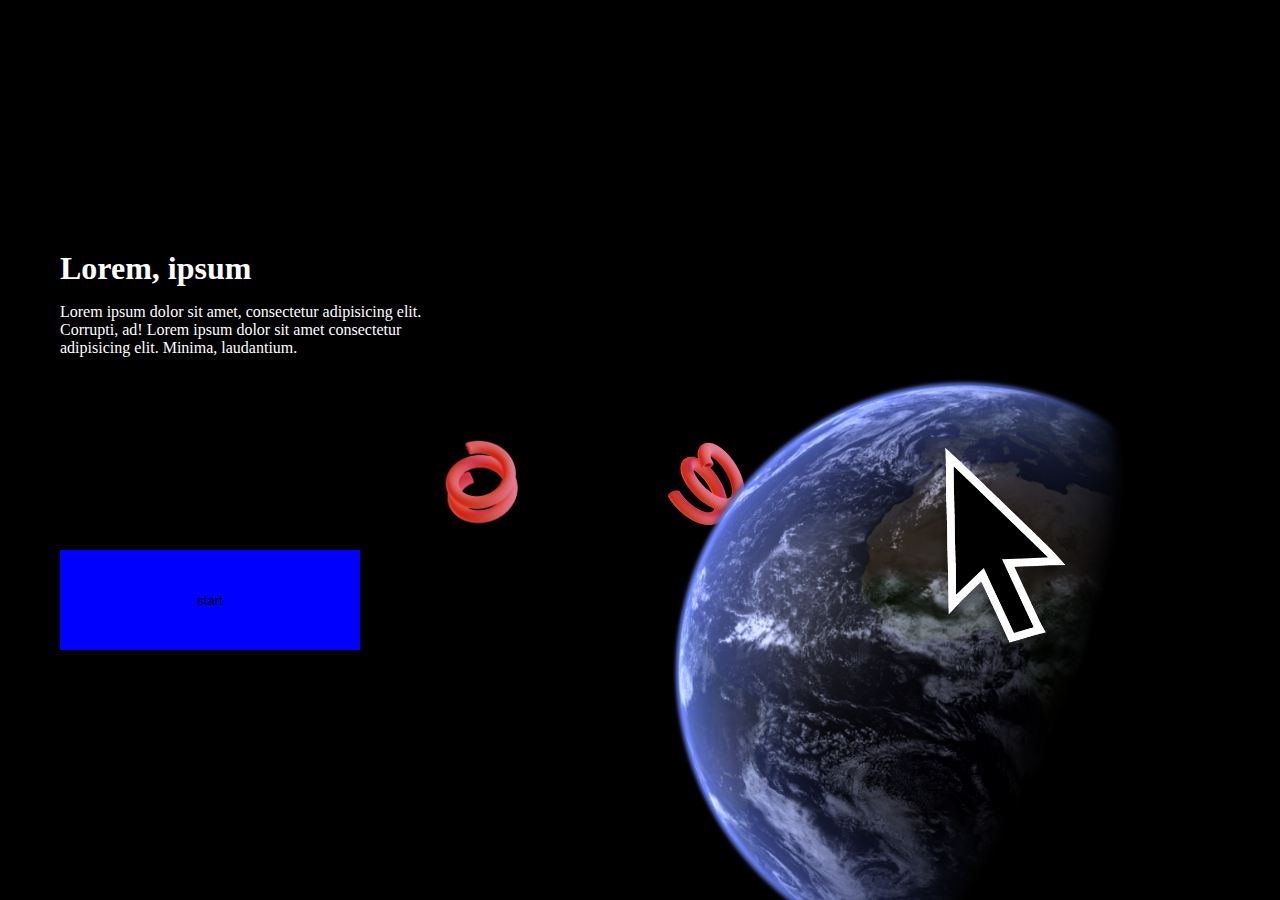
<file: homeland/index.html>
<!DOCTYPE html>
<html lang="en">

<head>
    <meta charset="UTF-8">
    <meta http-equiv="X-UA-Compatible" content="IE=edge">
    <meta name="viewport" content="width=device-width, initial-scale=1.0">
    <title>Homeland</title>
    <style>
        * {
            margin: 0;
            padding: 0;
            box-sizing: border-box;
        }

        body {
            color: white;

        }

        .page-wrapper {
            overflow: hidden;
        }

        .header__text {
            max-width: 380px;
            margin: 16px 0 24px;
        }

        .header {
            position: relative;
            display: flex;
            background: black;
            height: 100vh;
            flex-direction: column;
            justify-content: center;
            align-items: center;
        }

        .container {
            max-width: 1200px;
            margin: 0 auto;
            width: 100%;
            padding: 0 20px;
        }

        .header__planet {
            position: absolute;
            bottom: -90px;
            right: -110px;
            width: 850px;
            /* height: 768px;   */
            animation: planet 6s infinite;
            
        }

        .header__cursor {
            position: absolute;
            bottom: 235px;
            right: 200px;
            width: 150px;
            animation: cursor 4s infinite;
        }
        .header__doodle-1:hover{
            animation: doodle 1s infinite;
        }
        .header__doodle-2{
            animation: doodle 1s infinite;
        }
        .header__doodle-3{
            animation: doodle 1s infinite;
        }
       
        .doodle-img{

            width: 224px;
            height: 224px;
        }
        .header__button{
            border: transparent;
            background: blue;
            width: 300px;
            height: 100px;
        }
        .header__button:hover{
            animation: button 1s infinite;
        }

        @keyframes planet {
            0% {
                transform: translate(0)
            }

            50% {
                transform: translate(10px, -10px);
            }
            100%{
                transform: translate(0)
            }
        }
        @keyframes cursor {
            0%{
                width: 200px;
            }
            50%{
                width: 150px;
            }
            100%{
                width: 200px;
            }
        }
        @keyframes doodle {
            0%{
                transform: rotate(10deg);
            }
            50%{
                transform: rotate(90deg);
            }
            100%{
                transform: rotate(0deg);
            }
        }
     

        @keyframes button {
            0%{
                background-color: blue;
            }
            50%{
                color: white;
                background-color: red;
            }
            100%{
                background-color: blue;
            }
        }
    </style>
</head>

<body>
    <div class="page-wrapper">
        <header class="header">
            <div class="container header__container">
                <h1 class="header__title">Lorem, ipsum</h1>
                <p class="header__text">Lorem ipsum dolor sit amet, consectetur adipisicing elit. Corrupti, ad! Lorem
                    ipsum dolor sit amet
                    consectetur adipisicing elit. Minima, laudantium.</p>
                <button class="header__button">start</button>
                <img class="header__planet" src="./img/planet.png" alt="Planet Image">
                <img class="header__cursor" src="./img/cursor.png" alt="Cursor Image">
                <img class="header__doodle-1 doodle-img" src="./img/doodle-4 3.png" alt="">
                <img class="header__doodle-2 doodle-img" src="./img/doodle-5 5.png" alt="">
                <img class="header__doodle-3 doodle-img" src="./img/doodle-5 6.png" alt="">
            </div>
        </header>
    </div>
</body>

</html>
</file>
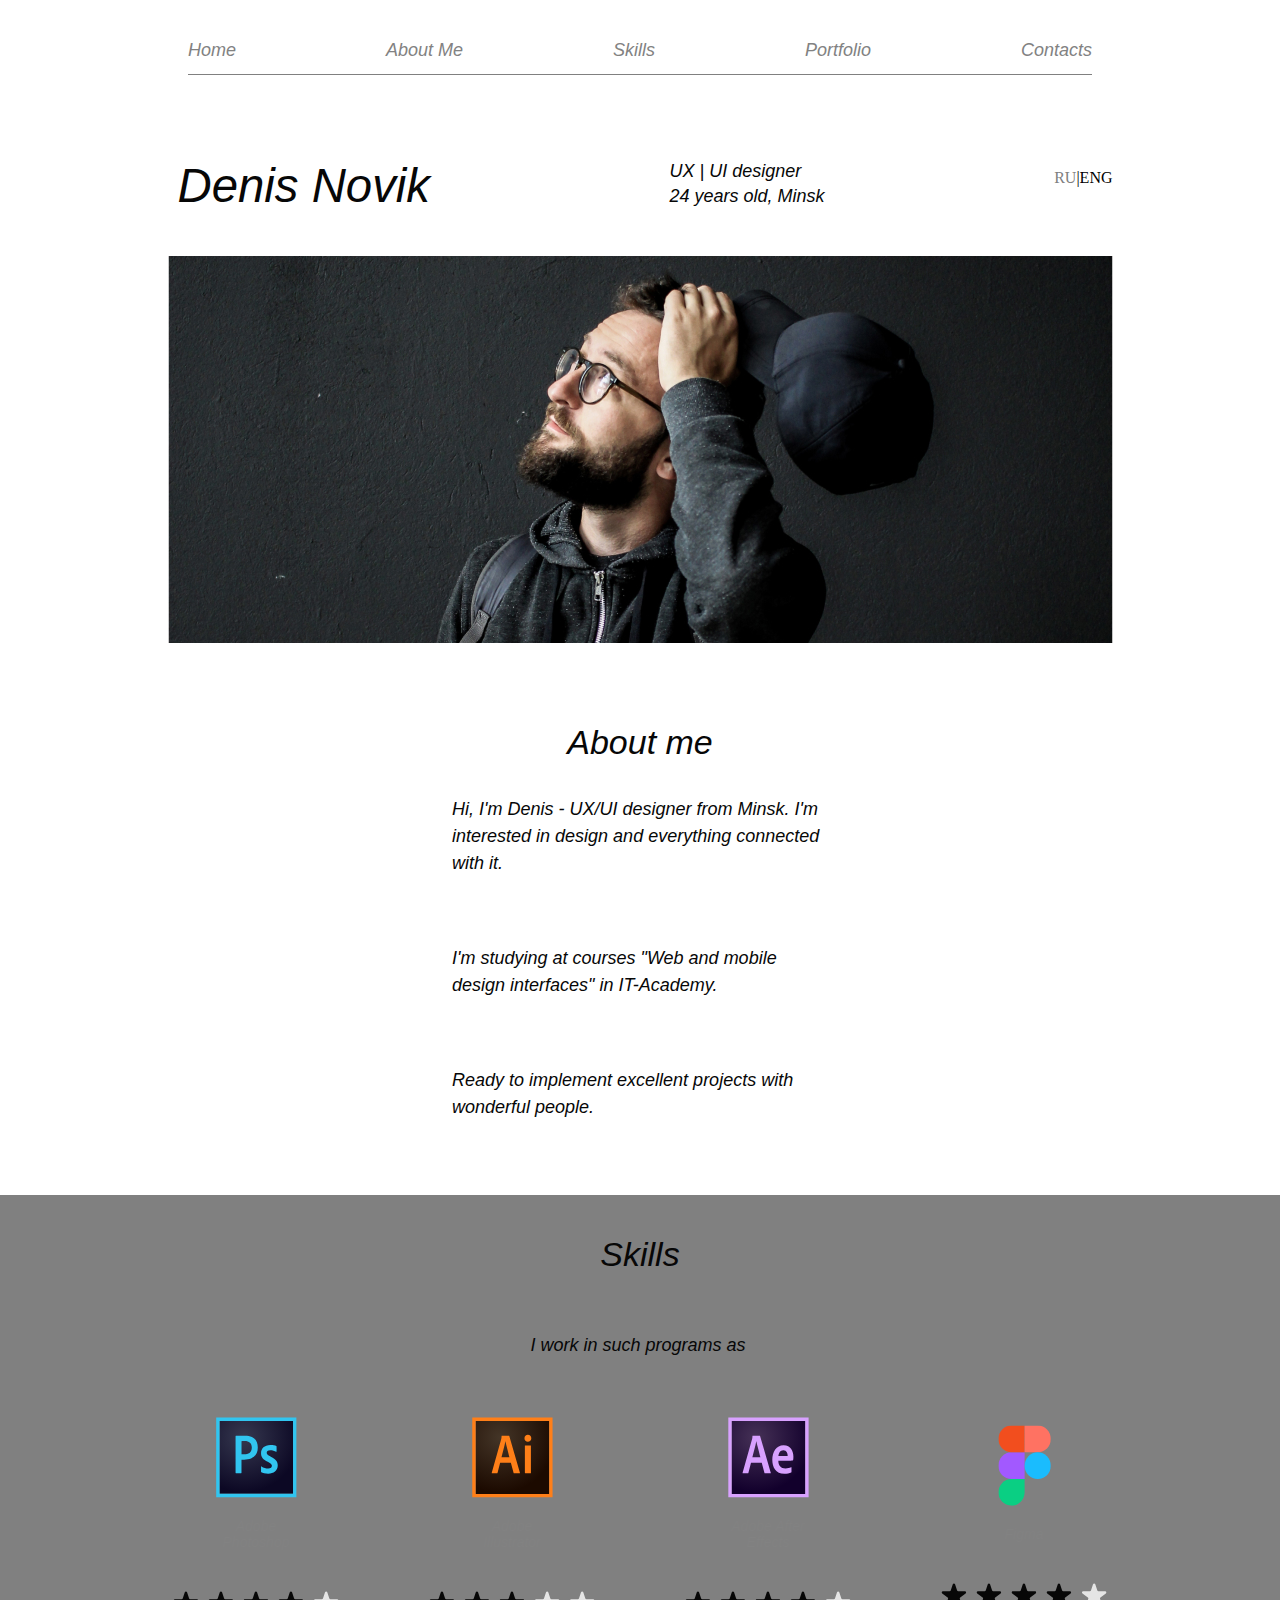
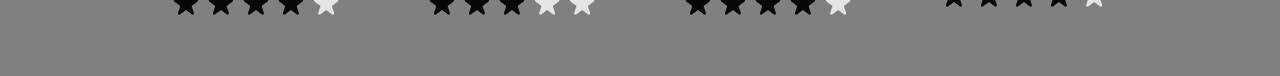
<file: landingPage/index.html>
<!DOCTYPE html>
<html lang="en">

<head>
    <meta charset="UTF-8">
    <meta http-equiv="X-UA-Compatible" content="IE=edge">
    <meta name="viewport" content="width=device-width, initial-scale=1.0">
    <title>Denis Novik</title>
    <link rel="stylesheet" href="./css/style.css">
</head>

<body>
    <div class="page-wrapper">
        <div class="container">
            <div class="container__listed">
                <div class="container__navigation">
                    <ul class="container__navigation">
                        <li class="text-list">Home</li>
                        <li class="text-list">About Me</li>
                        <li class="text-list">Skills</li>
                        <li class="text-list">Portfolio</li>
                        <li class="text-list">Contacts</li>
                    </ul>
                </div>
            </div>
        </div>
        <div class="container">

            <div class="container__title">
                <div class="container__desc">
                    <h1 class="title">Denis Novik</h1>
                    <div class="container__text">
                        <p class="title-text">UX | UI designer</p>
                        <p class="title-text">24 years old, Minsk</p>
                    </div>

                    <div class="container__lang">
                        <p class="RU">RU</p> |
                        <p class="ENG">ENG</p>
                    </div>
                </div>
                <div class="container__img">
                    <img src="./img/DNovik.jpg" alt="">
                </div>
            </div>
        </div>
        <section class="aboutME">
        <div class="container">
            <div class="container__section">
                <h2 class="section-title">About me</h2>
                <p class="title-text section-mate">Hi, I'm Denis - UX/UI designer from Minsk. 
                    I'm interested in design and everything connected with it.</p>
                    
                   <p class="title-text section-mate"> I'm studying at courses "Web and mobile design 
                    interfaces" in IT-Academy.</p>
                    
                   <p class="title-text section-mate"> Ready to implement excellent projects
                     with wonderful people.</p>
            </div>
        </div>
    </section>
    <section class="Skills">
        <div class="container">
            <div class="container__skills">
                <h2 class="section-title">Skills</h2>
                <p class="title-text skills-desc">I work in such programs as</p>
                <div class="container__imgs-skills">
                    <div class="skills-item-sector">
                    <img class="skills-item" src="./img/PS-SVG.svg" alt="Adobe Photoshop">
                    <p class="img-desc">Adobe Photoshop</p>
                    <div class="skills-grade">
                        <img class="stars-form" src="./img/Star-Filled.svg" alt="star filled image">
                        <img class="stars-form" src="./img/Star-Filled.svg" alt="star filled image">
                        <img class="stars-form" src="./img/Star-Filled.svg" alt="star filled image">
                        <img class="stars-form" src="./img/Star-Filled.svg" alt="star filled image">
                        <img class="stars-form" src="./img/Star-Empty.svg" alt="star empty image">
                    </div>
                </div>
                    <div class="skills-item-sector">
                        <img class="skills-item" src="./img/AI-SVG.svg" alt="Adobe Illustrator">
                    <p class="img-desc">Adobe Illustrator</p>
                    <div class="skills-grade">
                        <img class="stars-form" src="./img/Star-Filled.svg" alt="star filled image">
                        <img class="stars-form" src="./img/Star-Filled.svg" alt="star filled image">
                        <img class="stars-form" src="./img/Star-Filled.svg" alt="star filled image">
                        <img class="stars-form" src="./img/Star-Empty.svg" alt="star empty image">
                        <img class="stars-form" src="./img/Star-Empty.svg" alt="star empty image">
                    </div>
                </div>
                    <div class="skills-item-sector">
                        <img class="skills-item" src="./img/AE-SVG.svg" alt="Adobe After Effects">
                    <p class="img-desc">Adobe After Effects</p>
                    <div class="skills-grade">
                        <img class="stars-form" src="./img/Star-Filled.svg" alt="star filled image">
                        <img class="stars-form" src="./img/Star-Filled.svg" alt="star filled image">
                        <img class="stars-form" src="./img/Star-Filled.svg" alt="star filled image">
                        <img class="stars-form" src="./img/Star-Filled.svg" alt="star filled image">
                        <img class="stars-form" src="./img/Star-Empty.svg" alt="star empty image">
                    </div>
                </div>
                    <div class="skills-item-sector">
                        <img class="skills-item" src="./img/FG-SVG.svg" alt="Figma Design">
                    <p class="img-desc">Figma</p>
                    <div class="skills-grade">
                        <img class="stars-form" src="./img/Star-Filled.svg" alt="star filled image">
                        <img class="stars-form" src="./img/Star-Filled.svg" alt="star filled image">
                        <img class="stars-form" src="./img/Star-Filled.svg" alt="star filled image">
                        <img class="stars-form" src="./img/Star-Filled.svg" alt="star filled image">
                        <img class="stars-form" src="./img/Star-Empty.svg" alt="star empty image">
                    </div>
                </div>
                    
                    
                    
                </div>
                
            </div>

        </div>
    </section>
    </div>

</body>

</html>
</file>
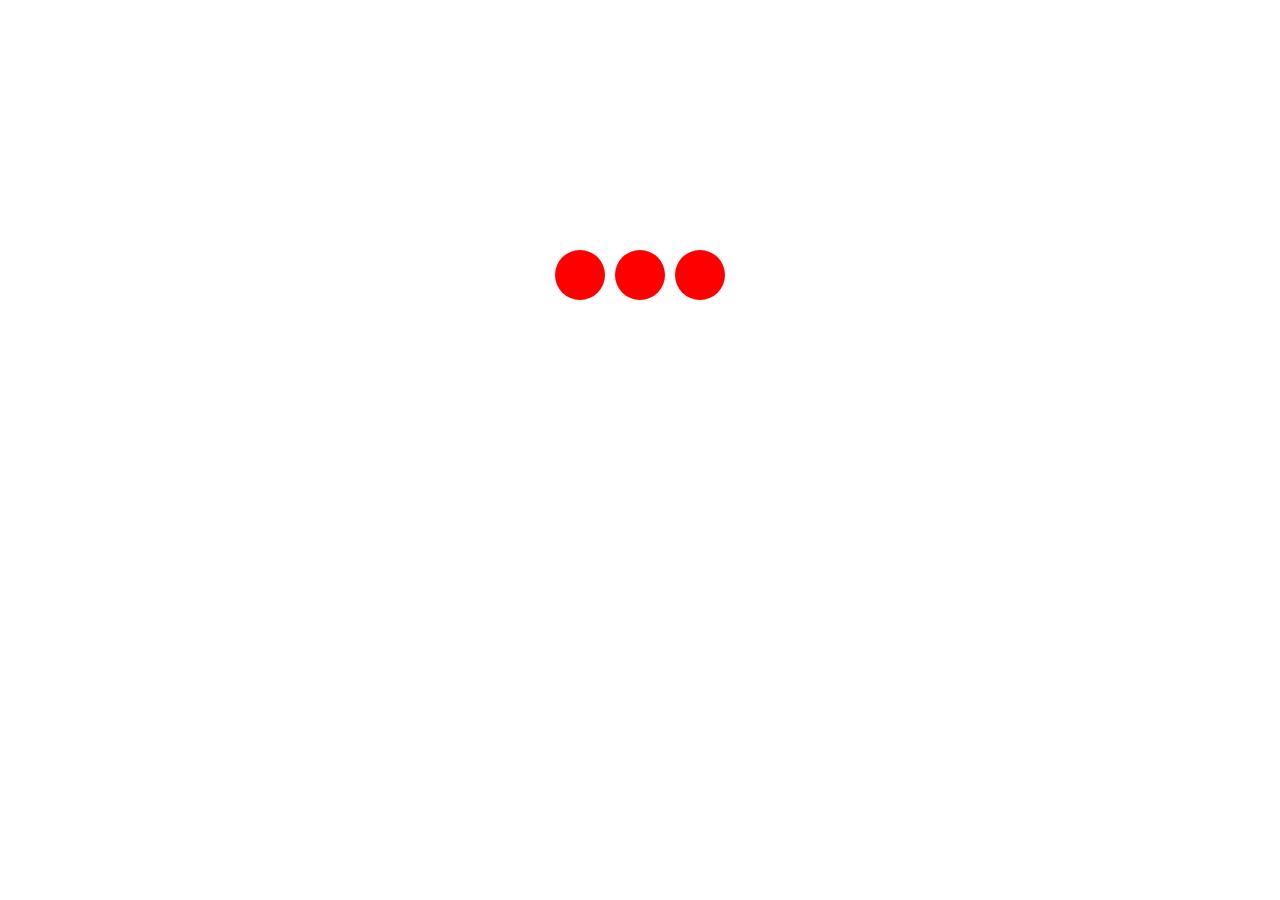
<file: loading/index.html>
<!DOCTYPE html>
<html lang="en">
<head>
    <meta charset="UTF-8">
    <meta http-equiv="X-UA-Compatible" content="IE=edge">
    <meta name="viewport" content="width=device-width, initial-scale=1.0">
    <title>Document</title>
    <style>
        *{
            margin: 0;
            padding: 0;
            box-sizing: border-box;
        }
        .page-wrapper{
            position: relative;
        }
        .container{
            display: flex;
            justify-content: center;
            gap: 10px;
            padding: 250px 0;
        }
        .container__ball{
            width: 50px;
            height: 50px;
            color: red;
            background: red;
            border-radius: 50px;
            display: flex;
            justify-content: center;
        }
        .ball-first{
            animation: ball-1 3.1s infinite;
        }
        .ball-second{
            animation: ball-1 3.3s infinite;
        }
        .ball-third{
            animation: ball-1 3.5s infinite;
        }

        @keyframes ball-1 {
            0%{
                transform: translateY(-4rem);
            }
            50%{
                transform: translateY(0);
            }
            100%{
                transform: translateY(-4rem);
            }

        }
        
    </style>
</head>
<body>
    <div class="page-wrapper">
        <div class="container">
            <div class="container__ball ball-first">
                
            </div>
            <div class="container__ball ball-second">
                
            </div>
            <div class="container__ball ball-third">
                
            </div>
        </div>
    </div>
</body>
</html>
</file>
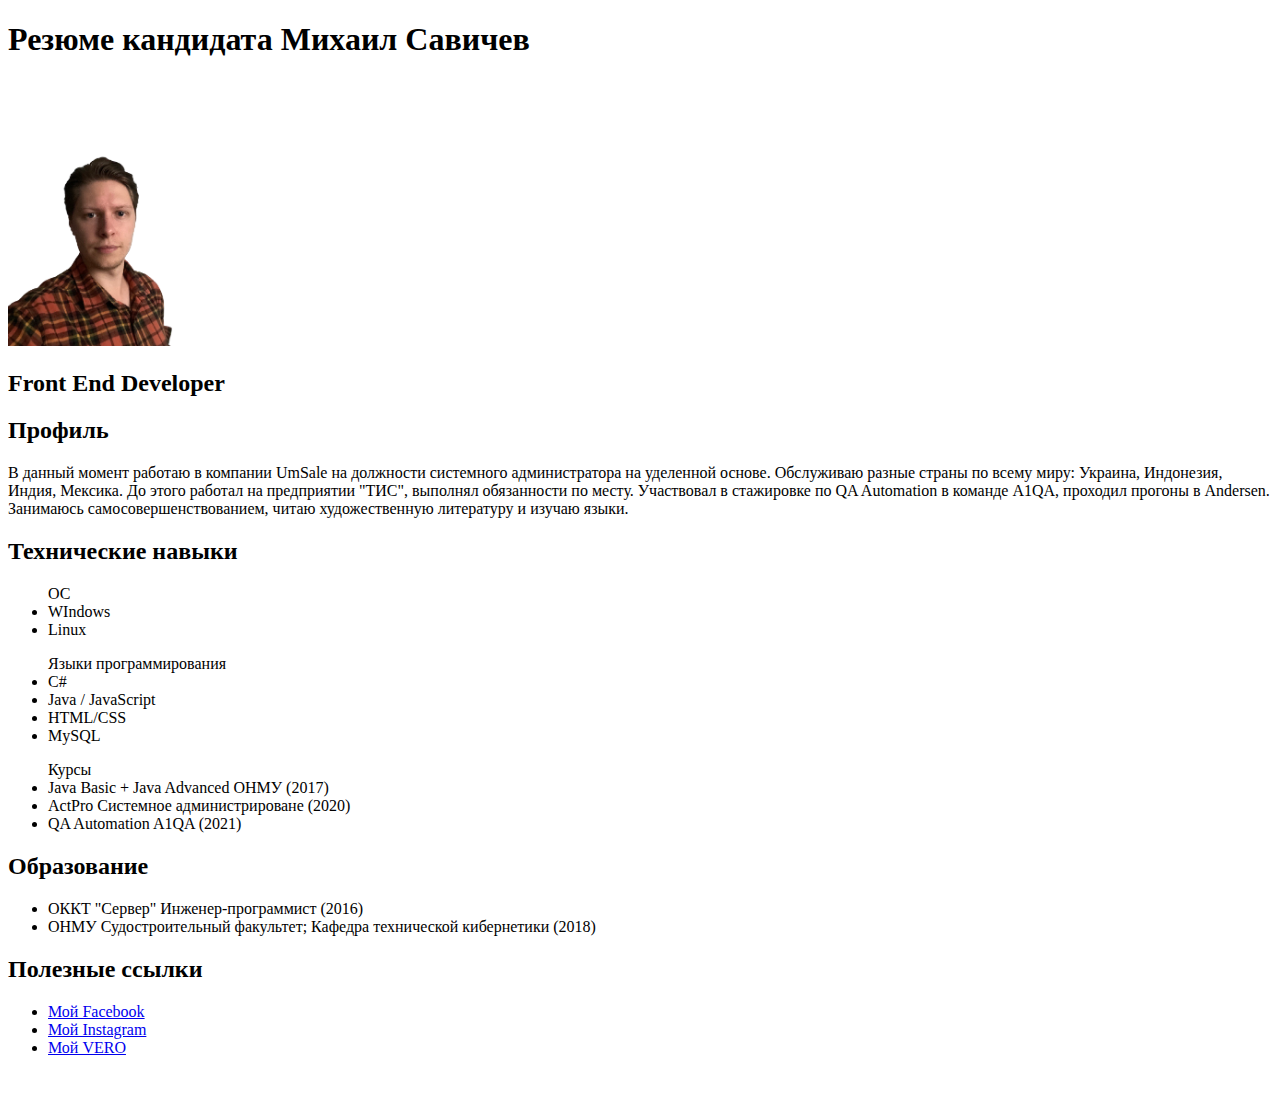
<file: Lesson01/Homework/index.html>
<!DOCTYPE html>
<html lang="en">
<head>
    <meta charset="UTF-8">
    <meta http-equiv="X-UA-Compatible" content="IE=edge">
    <meta name="viewport" content="width=device-width, initial-scale=1.0">
    <title>Резюме Михаил Савичев</title>
</head>
<body>
    <div class="mainInfo">
        <h1>Резюме кандидата Михаил Савичев</h1>
        <img src="./img/Profile.png" alt="Это моя фотография :3" width="200">
        <h2>Front End Developer</h2>
    </div>
    <div class="bodyInfo">
        <h2>Профиль</h2>
        <p>В данный момент работаю в компании UmSale на должности системного администратора на уделенной основе. Обслуживаю
            разные страны по всему миру: Украина, Индонезия, Индия, Мексика. До этого работал на предприятии "ТИС", выполнял обязанности по месту. 
            Участвовал в стажировке по QA Automation в команде A1QA, проходил прогоны в Andersen. Занимаюсь самосовершенствованием, читаю
            художественную литературу и изучаю языки.
        </p>
            <h2>Технические навыки</h2>

       
        <div class="lists">
            <ul> ОС
                <li>
                    WIndows
                </li>
                <li>
                    Linux
                </li>
            </ul>
            <ul> Языки программирования
                <li>
                    C#
                </li>
                <li>
                    Java / JavaScript
                </li>
                <li>
                    HTML/CSS
                </li>
                <li>
                    MySQL
                </li>
            </ul>
            <ul> Курсы
                <li>
                    Java Basic + Java Advanced ОНМУ (2017)
                </li>
                <li>
                    ActPro Системное администрироване (2020)
                </li>
                <li>
                    QA Automation A1QA (2021)
                </li>
            </ul>
            <h2>Образование</h2>
            <ul> 
                <li>
                    ОККТ "Сервер" Инженер-программист (2016)
                </li>
                <li>
                    ОНМУ Судостроительный факультет; Кафедра технической кибернетики (2018)
                </li>
            </ul>
            <h2> Полезные ссылки</h2>
            <ul>
                <li>
                    <a href="https://www.facebook.com/prontongood" target="_blank">Мой Facebook</a>

                </li>
                <li>
                    <a href="https://www.instagram.com/sidercutter/" target="_blank">Мой Instagram</a>
                </li>
                <li>
                    <a href="https://vero.co/lonogoo" target="_blank">Мой VERO</a>
                </li>
            </ul>
        </div>
                <br>
               <!--<p>И как то ни было, реализации собственных амбиций становится центром нашего бытия.</p>
            --> 
        
            </div>
    
</body>
</html>
</file>
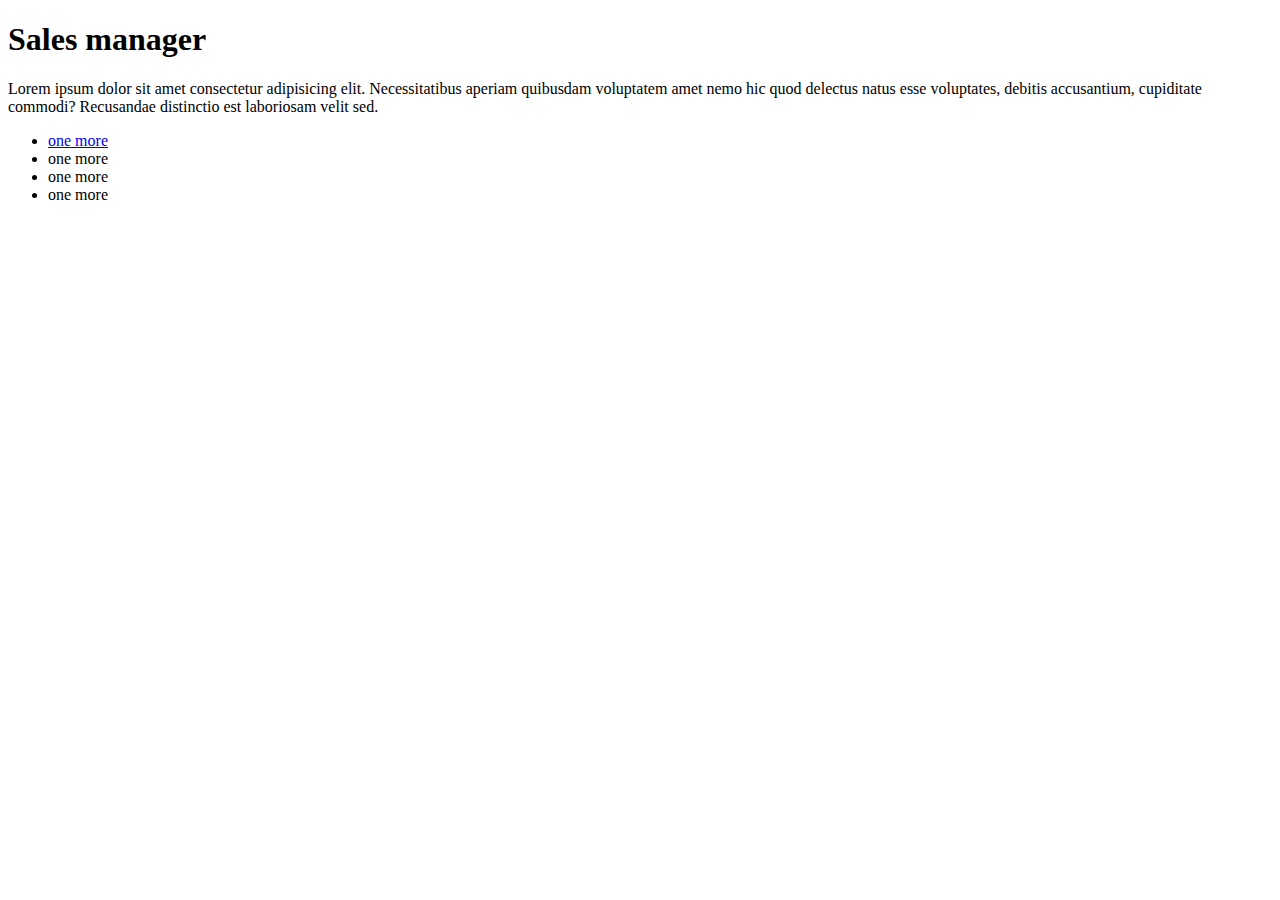
<file: Lesson01/Lesson/index.html>
<!DOCTYPE html>
<html lang="en">
<head>
    <meta charset="UTF-8">
    <meta http-equiv="X-UA-Compatible" content="IE=edge">
    <meta name="viewport" content="width=device-width, initial-scale=1.0">
    <title>Document</title>
</head>
<body>
    <h1>Sales manager</h1>
    <p>Lorem ipsum dolor sit
         amet consectetur adipisicing elit. 
         Necessitatibus aperiam quibusdam 
         voluptatem amet nemo hic quod 
         delectus natus esse voluptates, 
         debitis accusantium, cupiditate 
         commodi? Recusandae distinctio 
         est laboriosam velit sed.</p>
         <nav>
             <ul>
                 <li><a href="https://github.com" target="_blank">one more</a></li>
                 <li>one more</li>
                 <li>one more</li>
                 <li>one more</li>

                 
             </ul>
         </nav>
</body>
</html>
</file>
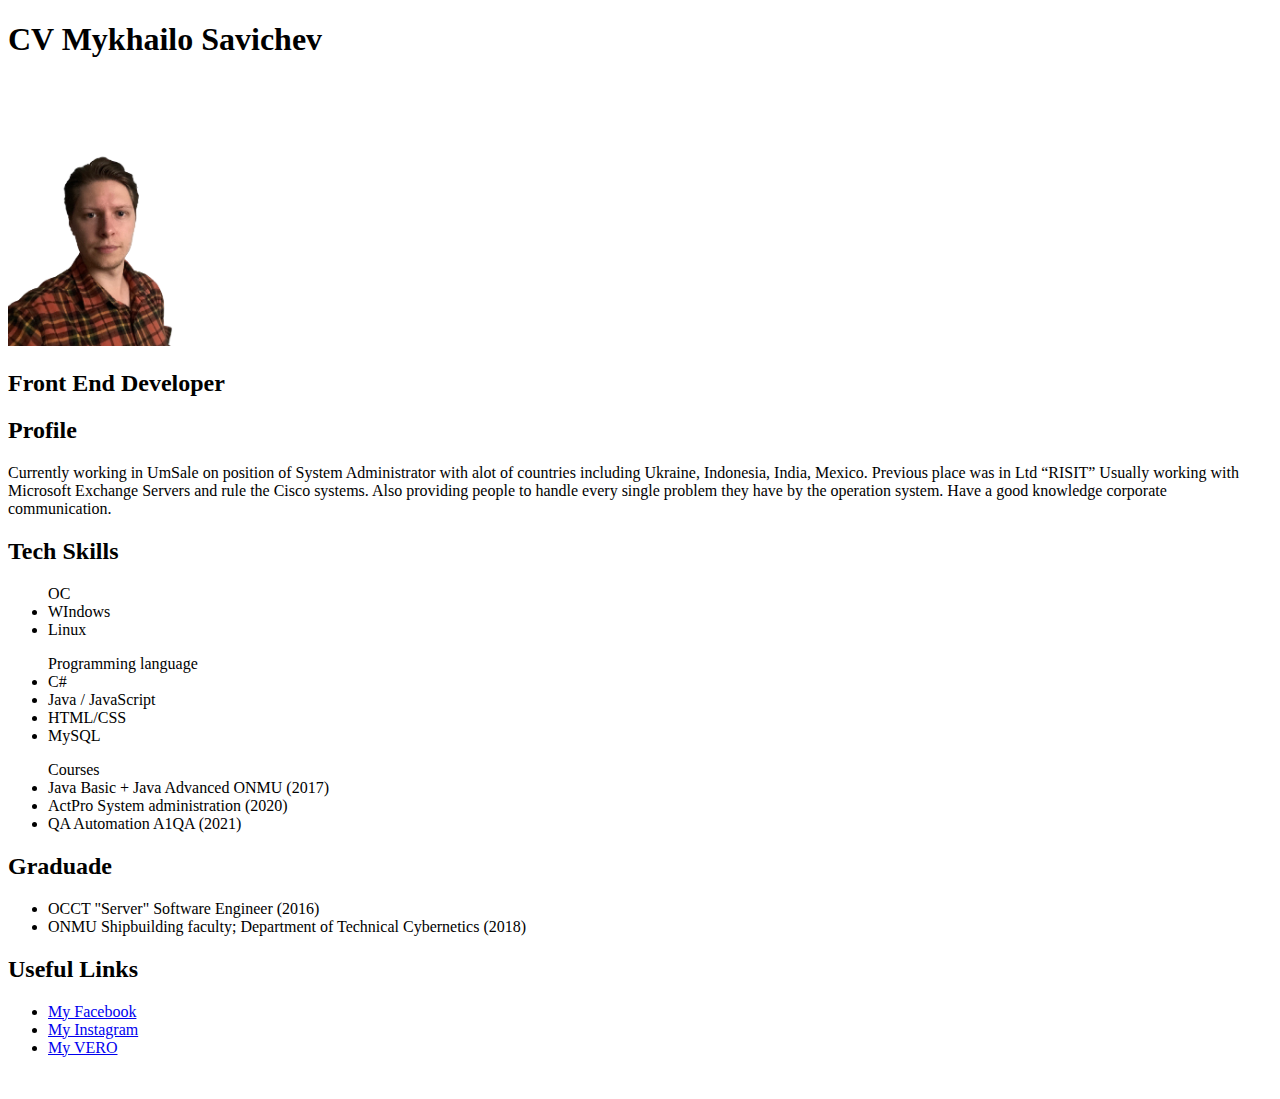
<file: Lesson01/Homework/engCV.html>
<!DOCTYPE html>
<html lang="en">
<head>
    <meta charset="UTF-8">
    <meta http-equiv="X-UA-Compatible" content="IE=edge">
    <meta name="viewport" content="width=device-width, initial-scale=1.0">
    <title>CV Mykhailo Savichev</title>
</head>
<body>
    <div class="mainInfo">
        <h1>CV Mykhailo Savichev</h1>
        <img src="./img/Profile.png" alt="Это моя фотография :3" width="200">
        <h2>Front End Developer</h2>
    </div>
    <div class="bodyInfo">
        <h2>Profile</h2>
        <p>Currently working in UmSale on position of System Administrator with alot of countries
            including Ukraine, Indonesia, India, Mexico.
            Previous place was in Ltd “RISIT” 
            Usually working with Microsoft Exchange Servers and rule the Cisco systems.
            Also providing people to handle every single problem they have by the operation system. 
            Have a good knowledge corporate communication.
        </p>
            <h2>Tech Skills</h2>

       
        <div class="lists">
            <ul> ОС
                <li>
                    WIndows
                </li>
                <li>
                    Linux
                </li>
            </ul>
            <ul> Programming language
                <li>
                    C#
                </li>
                <li>
                    Java / JavaScript
                </li>
                <li>
                    HTML/CSS
                </li>
                <li>
                    MySQL
                </li>
            </ul>
            <ul> Courses
                <li>
                    Java Basic + Java Advanced ONMU (2017)
                </li>
                <li>
                    ActPro System administration (2020)
                </li>
                <li>
                    QA Automation A1QA (2021)
                </li>
            </ul>
            <h2>Graduade</h2>
            <ul> 
                <li>
                    OCCT "Server" Software Engineer (2016)
                </li>
                <li>
                    ONMU Shipbuilding faculty; Department of Technical Cybernetics (2018)
                </li>
            </ul>
            <h2>Useful Links</h2>
            <ul> 
                <li>
                    <a href="https://www.facebook.com/prontongood" target="_blank">My Facebook</a>

                </li>
                <li>
                    <a href="https://www.instagram.com/sidercutter/" target="_blank">My Instagram</a>
                </li>
                <li>
                    <a href="https://vero.co/lonogoo" target="_blank">My VERO</a>
                </li>
            </ul>
        </div>
                <br>
               <!--<p>И как то ни было, реализации собственных амбиций становится центром нашего бытия.</p>
            --> 
        
            </div>
    
</body>
</html>
</file>
<file: landingPage/css/style.css>
*{
    margin: 0;
    padding: 0;
    box-sizing: border-box;
}

img{
    width: 100%;
}

.container{
    display: flex;
    justify-content: center;
    padding: 40px 10px;
}

section:nth-child(even){
    background: grey;
}

ul{
    list-style-type: none;
}

.container__navigation{
    display: flex;
    flex-direction: row;
    justify-content: space-between;
    gap: 150px;
    align-items: center;
}

.title{
    padding: 0px 10px;
    font-family: 'Arial';
font-style: italic;
font-weight: 400;
font-size: 47.3392px;
line-height: 54px;

/* Black */

color: #070707;
}

.title-text{
    padding: 10px 10px;
    font-family: 'Arial';
font-style: italic;
font-weight: 400;
font-size: 18px;
line-height: 5px;

/* Black */

color: #070707;
}

.text-list{
    font-family: 'Arial';
font-style: italic;
font-weight: 400;
font-size: 18px;
line-height: 21px;

color: #828282;
cursor: pointer;
}

.text-list:hover{
    display: inline-block;
    border-bottom: 1px grey solid;
}

.container__title{
    display: flex;  
    justify-content: center;
    gap: 42px;
    flex-direction: column;
}
.container__desc{
    display: flex;
    flex-direction: row;
    justify-content: space-between;
}
.container__text{
    display: flex;
    flex-direction: column;
}

.container__img{
    display: flex;
    flex-direction: column;
}

.container__lang{
    display: flex;
    flex-direction: row;
    padding: 10px 0px;
}

.RU{
    color: grey;
}

.container__listed::after{
    content: '';
    display: inline-block;
    height: 1px;
    width: 100%;
    border-bottom: 1px grey solid;
}
.container__section{
    display: flex;
    flex-direction: column;
    justify-content: center;
    align-items: center;

}
.section-title{
    font-family: 'Arial';
font-style: italic;
font-weight: 400;
font-size: 34px;
line-height: 39px;
text-align: center;
color: #070707;
}

.section-mate{
    padding: 34px 442px;
    line-height: 27px;
    align-items: center;
}

.container__skills{
    display: flex;
    flex-direction: column;
    justify-content: center;
}

.skills-desc{
    padding: 69px 315px;
}

.img-desc{
    font-family: 'Arial';
font-style: italic;
font-weight: 400;
font-size: 14px;
line-height: 16px;
text-align: center;

color: #828282;

}

.skills-item-sector{
    display: flex;
    flex-direction: column;
    gap: 20px;
    justify-content: center;
    width: 81px;
}

.container__imgs-skills{
    display: flex;
    flex-direction: row;
    justify-content: center;
    gap:  175px;
     
}

.stars-form{
    width: 26px;
    height: 26px;
}

.skills-grade{
    padding: 20px 10px;
    display: flex;
    justify-content: center;
    gap: 9px;
}

.skills-item{
    width: 81px;
    height: 81px;
}
/* .container__navigation::after{
    content: '';
    display: inline-block;
    border-bottom: 1px grey solid;
} */
</file>
